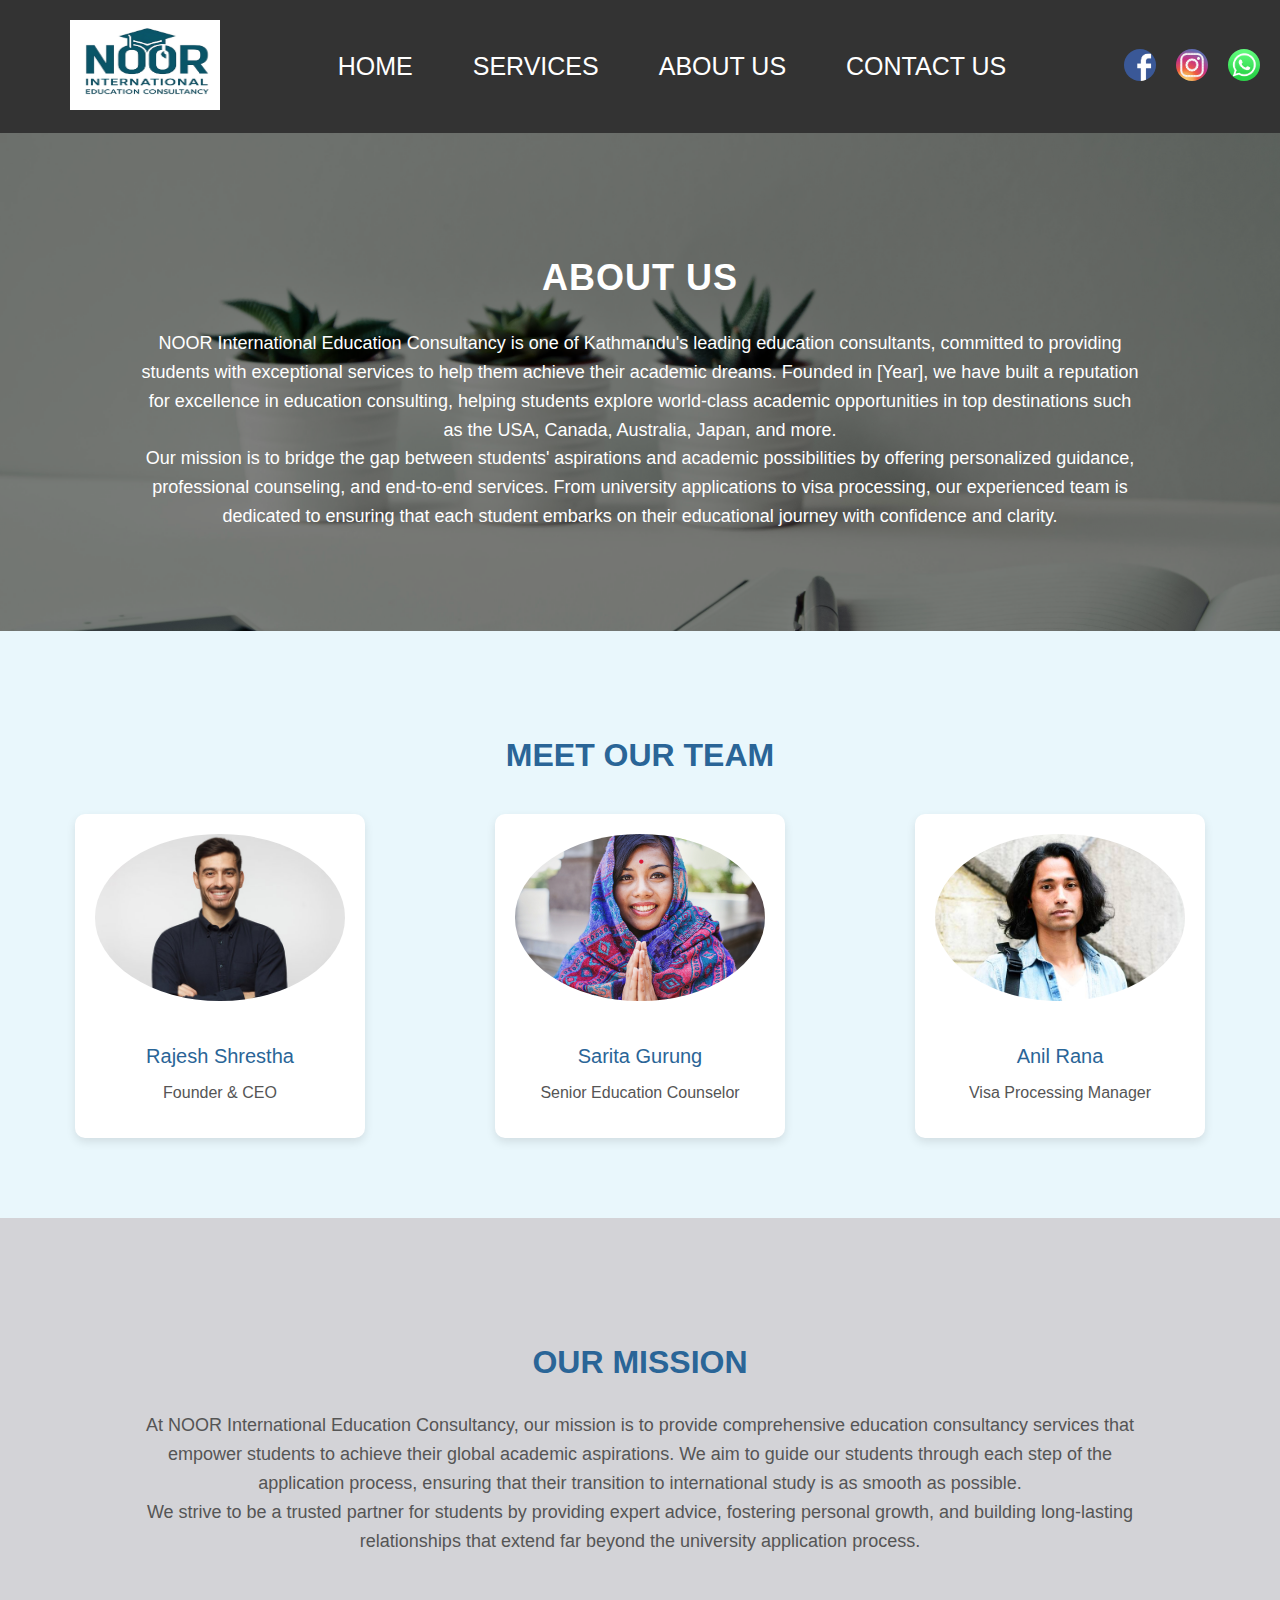
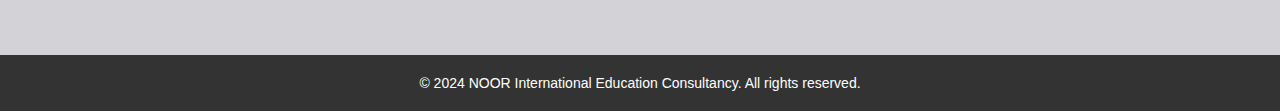
<file: templates/aboutus.html>
<!DOCTYPE html>
<html lang="en">
<head>
    <meta charset="UTF-8">
    <meta name="viewport" content="width=device-width, initial-scale=1, maximum-scale=1">
    <title>About Us- NOOR International Education Consultancy</title>
    <link rel="stylesheet" href="/css/aboutus.css">
    <link href="https://fonts.googleapis.com/css2?family=Poppins:wght@400;600&display=swap" rel="stylesheet">
</head>
<body>
    <header id="top-header">
        <div class="top-header-container">
            <div class="logo-container">
                <img src="/image/logo.png" alt="NOOR Logo" class="small-logo">
            </div>
            <nav>
                <ul class="nav-links">
                    <li><a href="../index.html">HOME</a></li>
                    <li><a href="services.html">SERVICES</a></li>
                    <li><a href="aboutus.html">ABOUT US</a></li>
                    <li><a href="contactus.html">CONTACT US</a></li>
                </ul>
            </nav>
            <div class="social-media">
                <a href="https://www.facebook.com/profile.php?id=61564025373306" target="_blank" rel="noopener noreferrer"><img src="/image/facebook.png" alt="Facebook" width="24px"></a>
                <a href="#"><img src="/image/instagram.png" alt="Instagram" width="24px"></a>
                <a href="#"><img src="/image/whatsapp.png" alt="Whatsapp" width="24px"></a>
            </div>
        </div>
    </header>

    
    <section id="about-us">
        <div class="about-us-container">
            <h1>About Us</h1>
            <p>
                NOOR International Education Consultancy is one of Kathmandu's leading education consultants, committed to providing students with exceptional services to help them achieve their academic dreams. Founded in [Year], we have built a reputation for excellence in education consulting, helping students explore world-class academic opportunities in top destinations such as the USA, Canada, Australia, Japan, and more.
            </p>
            <p>
                Our mission is to bridge the gap between students' aspirations and academic possibilities by offering personalized guidance, professional counseling, and end-to-end services. From university applications to visa processing, our experienced team is dedicated to ensuring that each student embarks on their educational journey with confidence and clarity.
            </p>
        </div>
    </section>

    
    <section id="our-team">
        <h2>Meet Our Team</h2>
        <div class="team-container">
            <div class="team-member">
                <img src="/image/team1.jpg" alt="Team Member 1">
                <h3>Rajesh Shrestha</h3>
                <p>Founder & CEO</p>
            </div>
            <div class="team-member">
                <img src="/image/team2.jpeg" alt="Team Member 2">
                <h3>Sarita Gurung</h3>
                <p>Senior Education Counselor</p>
            </div>
            <div class="team-member">
                <img src="/image/team3.jpeg" alt="Team Member 3">
                <h3>Anil Rana</h3>
                <p>Visa Processing Manager</p>
            </div>
        </div>
    </section>

    
    <section id="our-mission">
        <h2>Our Mission</h2>
        <p>
            At NOOR International Education Consultancy, our mission is to provide comprehensive education consultancy services that empower students to achieve their global academic aspirations. We aim to guide our students through each step of the application process, ensuring that their transition to international study is as smooth as possible.
        </p>
        <p>
            We strive to be a trusted partner for students by providing expert advice, fostering personal growth, and building long-lasting relationships that extend far beyond the university application process.
        </p>
    </section>

    <footer>
        <p>&copy; 2024 NOOR International Education Consultancy. All rights reserved.</p>
    </footer>
</body>
</html>
</file>
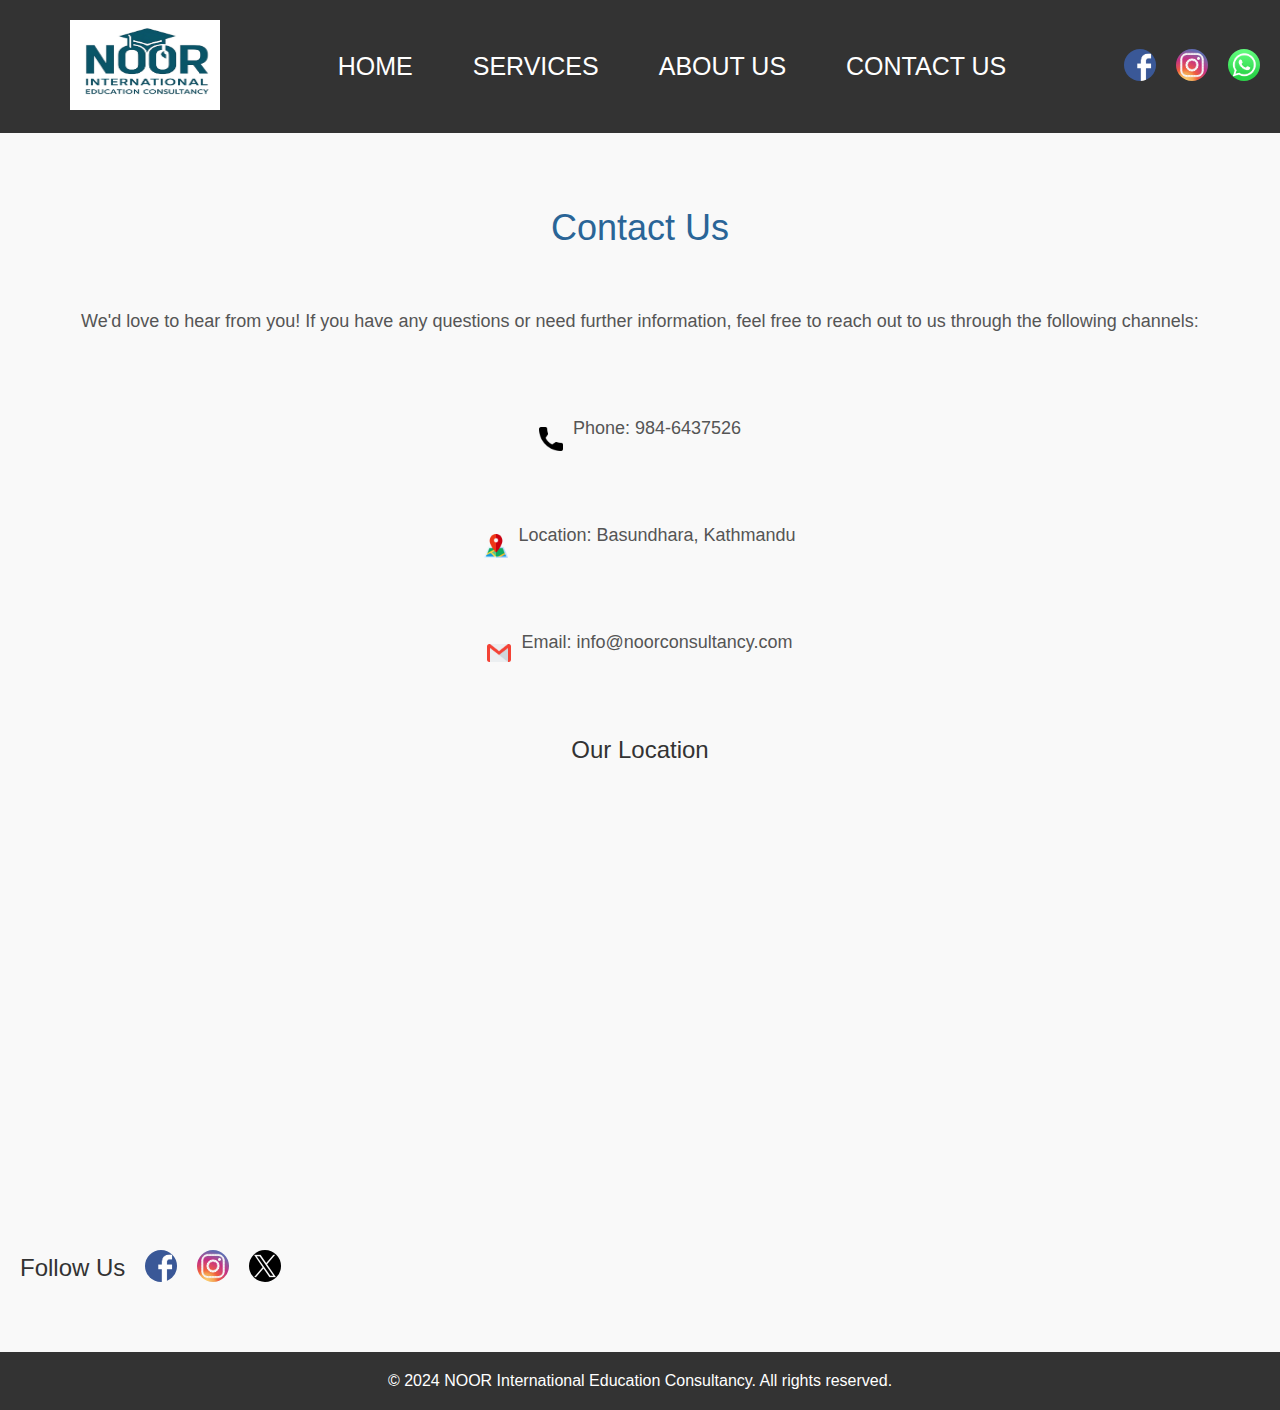
<file: templates/contactus.html>
<!DOCTYPE html>
<html lang="en">
<head>
    <meta charset="UTF-8">
    <meta name="viewport" content="width=device-width, initial-scale=1, maximum-scale=1">
    <title>Contact Us - NOOR International Education Consultancy</title>
    <link rel="stylesheet" href="/css/contactus.css">
    <link href="https://fonts.googleapis.com/css2?family=Poppins:wght@400;600&display=swap" rel="stylesheet">
</head>
<body>
    <header id="top-header">
        <div class="top-header-container">
            <div class="logo-container">
                <img src="/image/logo.png" alt="NOOR Logo" class="small-logo">
            </div>
            <nav>
                <ul class="nav-links">
                    <li><a href="../index.html">HOME</a></li>
                    <li><a href="/templates/services.html">SERVICES</a></li>
                    <li><a href="/templates/aboutus.html">ABOUT US</a></li>
                    <li><a href="/templates/contactus.html">CONTACT US</a></li>
                </ul>
            </nav>
            <div class="social-media">
                <a href="https://www.facebook.com/profile.php?id=61564025373306" target="_blank" rel="noopener noreferrer"><img src="/image/facebook.png" alt="Facebook" width="24px"></a>
                <a href="#"><img src="/image/instagram.png" alt="Instagram" width="24px"></a>
                <a href="#"><img src="/image/whatsapp.png" alt="Whatsapp" width="24px"></a>
            </div>
        </div>
    </header>

    
<section id="contact-us">
    <div class="contact-container">
        <div class="contact-details">
            <h1>Contact Us</h1>
            <p>We'd love to hear from you! If you have any questions or need further information, feel free to reach out to us through the following channels:</p>
            
            <div class="contact-item">
                <img src="/image/phone.png" alt="Phone Icon" class="contact-icon">
                <p>Phone: 984-6437526</p>
            </div>
            <div class="contact-item">
                <img src="/image/location.png" alt="Location Icon" class="contact-icon">
                <p>Location: Basundhara, Kathmandu</p>
            </div>
            <div class="contact-item">
                <img src="/image/email.png" alt="Email Icon" class="contact-icon">
                <p>Email: info@noorconsultancy.com</p>
            </div>
        </div>

        
        <div class="map-container">
            <h2>Our Location</h2>
            <iframe 
                src="https://www.google.com/maps/embed?pb=!1m18!1m12!1m3!1d8207.20821197826!2d85.31959720487963!3d27.741269791012378!2m3!1f0!2f0!3f0!3m2!1i1024!2i768!4f13.1!3m3!1m2!1s0x39eb193763412931%3A0x25a6aab80727c274!2sOrient%20College%20Basundhara%2C%20Kathmandu!5e1!3m2!1sen!2snp!4v1725945944260!5m2!1sen!2snp" width="600" height="450" style="border:0;" allowfullscreen="" loading="lazy" referrerpolicy="no-referrer-when-downgrade" 
                width="300" 
                height="300" 
                style="border:0;" 
                allowfullscreen="" 
                loading="lazy">
            </iframe>
        </div>
    </div>

    <div class="social-media">
        <h2>Follow Us</h2>
        <a href="https://www.facebook.com/profile.php?id=61564025373306" target="_blank" rel="noopener noreferrer"><img src="/image/facebook.png" alt="Facebook" width="40px"></a>
        <a href="#"><img src="/image/instagram.png" alt="Instagram" width="40px"></a>
        <a href="#"><img src="/image/twitter.png" alt="Twitter" width="40px"></a>
    </div>
</section>

    <footer>
        <p>&copy; 2024 NOOR International Education Consultancy. All rights reserved.</p>
    </footer>
</body>
</html>
</file>
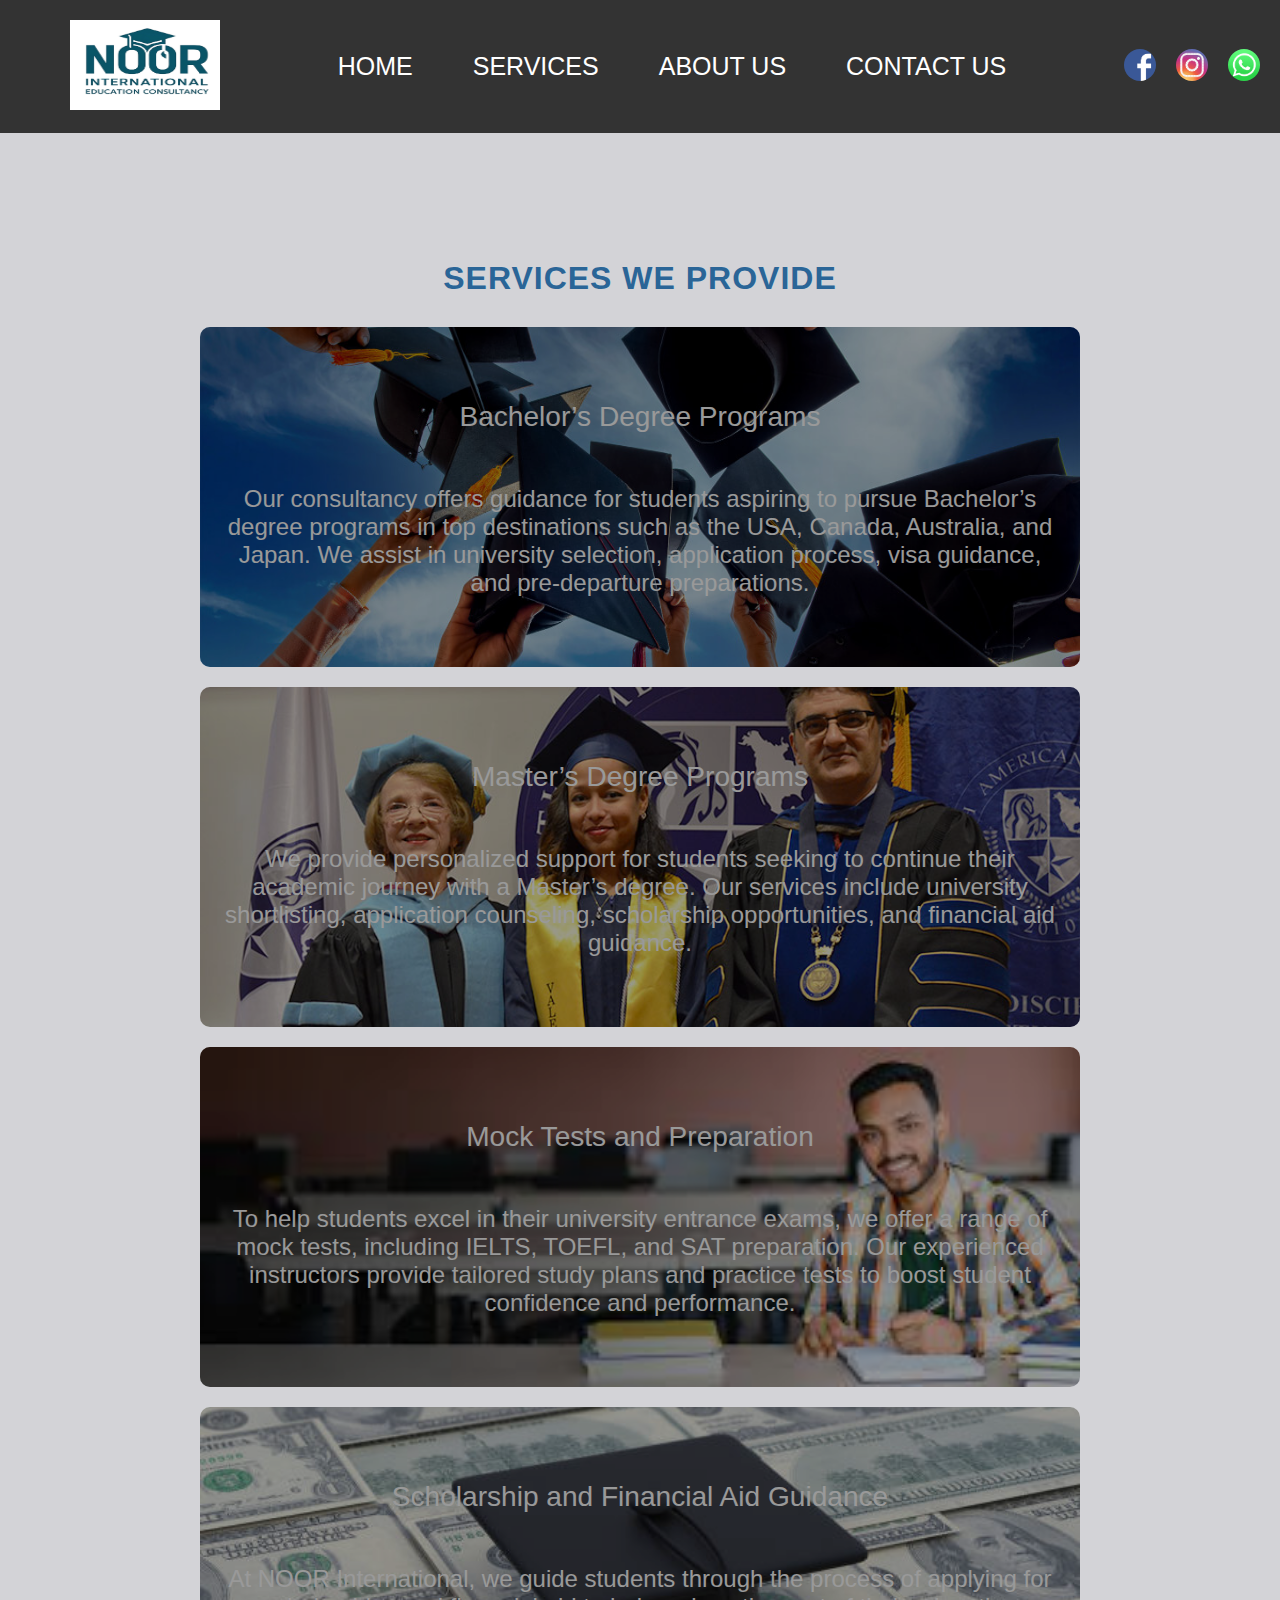
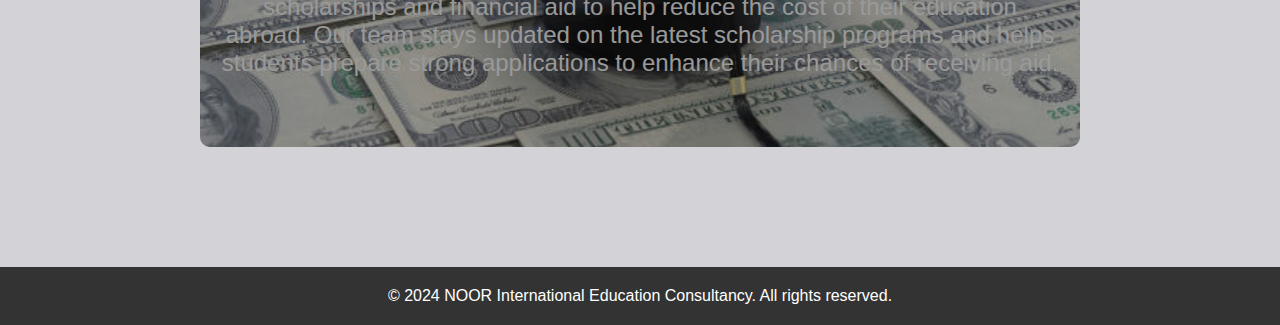
<file: templates/services.html>
<!DOCTYPE html>
<html lang="en">
<head>
    <meta charset="UTF-8">
    <meta name="viewport" content="width=device-width, initial-scale=1, maximum-scale=1">
    <title>About Us - NOOR International Education Consultancy</title>
    <link rel="stylesheet" href="/css/services.css">
    <link href="https://fonts.googleapis.com/css2?family=Poppins:wght@400;600&display=swap" rel="stylesheet">
</head>
<body>
    <header id="top-header">
    <div class="top-header-container">
            <div class="logo-container">
                <img src="/image/logo.png" alt="NOOR Logo" class="small-logo">
            </div>
            <nav>
                <ul class="nav-links">
                    <li><a href="../index.html">HOME</a></li>
                    <li><a href="services.html">SERVICES</a></li>
                    <li><a href="aboutus.html">ABOUT US</a></li>
                    <li><a href="contactus.html">CONTACT US</a></li>
                </ul>
            </nav>
            <div class="social-media">
                <a href="https://www.facebook.com/profile.php?id=61564025373306" target="_blank" rel="noopener noreferrer"><img src="/image/facebook.png" alt="Facebook" width="24px"></a>
                <a href="#"><img src="/image/instagram.png" alt="Instagram" width="24px"></a>
                <a href="#"><img src="/image/whatsapp.png" alt="Whatsapp" width="24px"></a>
            </div>
    </div>
    </header>

    <section id="services">
    <h2>Services We Provide</h2>
    <div class="service-item service-item-bachelors">
        <div class="overlay"></div>
        <h3>Bachelor’s Degree Programs</h3>
        <p>Our consultancy offers guidance for students aspiring to pursue Bachelor’s degree programs in top destinations such as the USA, Canada, Australia, and Japan. We assist in university selection, application process, visa guidance, and pre-departure preparations.</p>
    </div>
    <div class="service-item service-item-masters">
        <div class="overlay"></div>
        <h3>Master’s Degree Programs</h3>
        <p>We provide personalized support for students seeking to continue their academic journey with a Master’s degree. Our services include university shortlisting, application counseling, scholarship opportunities, and financial aid guidance.</p>
    </div>
    <div class="service-item service-item-mock-tests">
        <div class="overlay"></div>
        <h3>Mock Tests and Preparation</h3>
        <p>To help students excel in their university entrance exams, we offer a range of mock tests, including IELTS, TOEFL, and SAT preparation. Our experienced instructors provide tailored study plans and practice tests to boost student confidence and performance.</p>
    </div>
    <div class="service-item service-item-scholarships">
        <div class="overlay"></div>
        <h3>Scholarship and Financial Aid Guidance</h3>
        <p>At NOOR International, we guide students through the process of applying for scholarships and financial aid to help reduce the cost of their education abroad. Our team stays updated on the latest scholarship programs and helps students prepare strong applications to enhance their chances of receiving aid.</p>
    </div>
    
</section>



    

    <footer>
        <p>&copy; 2024 NOOR International Education Consultancy. All rights reserved.</p>
    </footer>

    
</body>
</html>
</file>
<file: css/aboutus.css>
* {
    font-family: 'Trebuchet MS', 'Lucida Sans Unicode', 'Lucida Grande', 'Lucida Sans', Arial, sans-serif;
    font-weight: 300;
}

html, body {
    margin: 0;
    padding: 0;
    box-sizing: border-box;
    width: 100%;
    height: 100%;
}

#top-header {
    background-color: #333;
    color: #fff;
    padding: 20px 0;
}


.top-header-container {
    display: flex;
    align-items: center;
    justify-content: space-between;
    padding: 0 20px;
    font-size: 0.9rem;
}


.logo-container {
    margin-left: 50px;
    flex: 0 0 auto;
}

.small-logo {
    width: 150px;
    height: 90px;
}


nav {
    flex: 1;
    text-align: center; 
}

.nav-links {
    list-style-type: none;
    display: flex;
    justify-content: center;
    padding: 0;
    margin: 0;
}

.nav-links li {
    margin: 0 20px; 
    font-size: 25px;
}

.nav-links li a {
    color: white;
    text-decoration: none;
    padding: 10px;
    transition: all 0.3s ease;
}

.nav-links li a:hover {
    color: #f4f4f4;
    background-color: #444;
    border-radius: 5px;
}

.social-media {
    flex: 0 0 auto; 
    display: flex;
    align-items: center;
    gap: 20px;
}

.social-media a img {
    width: 32px; 
    height: 32px;
    border-radius: 50%; 
    transition: transform 0.3s ease;
}

.social-media a img:hover {
    transform: scale(2);
}


#about-us {
    position: relative; 
    background: url("/image/aboutimg.jpg") no-repeat center center/cover; 
    background-attachment: fixed;
    color: white; 
    padding: 100px 20px; 
    text-align: center;
    z-index: 1;
    overflow: hidden;
}


#about-us::before {
    content: "";
    position: absolute;
    top: 0;
    left: 0;
    width: 100%;
    height: 100%;
    background: rgba(0, 0, 0, 0.5); 
    z-index: -1; 
}


.about-us-container h1 {
    font-size: 48px;
    margin-bottom: 20px;
}

.about-us-container p {
    font-size: 18px;
    line-height: 1.6;
    max-width: 800px;
    margin: 0 auto;
}

#about-us h1 {
    font-size: 36px;
    color: #ffffff;
    margin-bottom: 30px;
    font-weight: 700;
    text-transform: uppercase;
    letter-spacing: 1px;
}

#about-us p {
    font-size: 18px;
    color: #ffffff;
    margin-bottom: 20px;
    line-height: 1.6;
    max-width: 1000px;
    margin: 0 auto;
}


#our-team {
    padding: 80px 20px;
    background-color: #e9f7fc;
    text-align: center;
}

#our-team h2 {
    font-size: 32px;
    color: #2a6597;
    margin-bottom: 40px;
    font-weight: 700;
    text-transform: uppercase;
}

.team-container {
    display: flex;
    justify-content: space-around;
    flex-wrap: wrap;
    gap: 20px;
}

.team-member {
    background-color: #fff;
    border-radius: 10px;
    padding: 20px;
    box-shadow: 0 4px 10px rgba(0, 0, 0, 0.1);
    text-align: center;
    width: 250px;
    transition: transform 0.3s ease, box-shadow 0.3s ease;
}

.team-member:hover {
    transform: translateY(-10px);
    box-shadow: 0 6px 15px rgba(0, 0, 0, 0.2);
}

.team-member img {
    width: 100%;
    height: auto;
    border-radius: 50%;
    margin-bottom: 20px;
}

.team-member h3 {
    font-size: 20px;
    color: #2a6597;
    margin-bottom: 10px;
}

.team-member p {
    font-size: 16px;
    color: #555;
}


#our-mission {
    padding: 100px 20px;
    background-color: #d3d3d7;
    text-align: center;
    color: #333;
}

#our-mission h2 {
    font-size: 32px;
    color: #2a6597;
    margin-bottom: 30px;
    font-weight: 700;
    text-transform: uppercase;
}

#our-mission p {
    font-size: 18px;
    color: #555;
    line-height: 1.6;
    margin-bottom: 20px;
    max-width: 1000px;
    margin: 0 auto;
}


footer {
    background-color: #333;
    color: white;
    text-align: center;
    padding: 20px 0;
}

footer p {
    margin: 0;
    font-size: 14px;
}




@media (max-width: 1024px) {
    .top-header-container {
        flex-direction: column;
        padding: 0 10px;
    }

    .logo-container {
        margin-left: 0;
    }

    .nav-links {
        flex-direction: column;
    }

    .nav-links li {
        margin: 10px 0;
        font-size: 22px;
    }

    .social-media a img {
        width: 28px;
        height: 28px;
    }

    #about-us {
        padding: 80px 10px;
    }

    #about-us h1 {
        font-size: 28px;
    }

    #about-us p {
        font-size: 16px;
    }

    #our-team {
        padding: 60px 10px;
    }

    #our-team h2 {
        font-size: 28px;
    }

    .team-member {
        width: 200px;
    }

    #our-mission {
        padding: 80px 10px;
    }

    #our-mission h2 {
        font-size: 28px;
    }

    #our-mission p {
        font-size: 16px;
    }

    footer p {
        font-size: 12px;
    }
}

/* For mobile phones */
@media (max-width: 768px) {
    .top-header-container {
        flex-direction: column;
        padding: 0 10px;
    }

    .logo-container {
        margin-left: 0;
    }

    .nav-links {
        flex-direction: column;
        font-size: 20px;
    }

    .nav-links li {
        margin: 5px 0;
    }

    .social-media a img {
        width: 24px;
        height: 24px;
    }

    #about-us {
        padding: 60px 10px;
    }

    #about-us h1 {
        font-size: 24px;
    }

    #about-us p {
        font-size: 14px;
    }

    #our-team {
        padding: 50px 10px;
    }

    #our-team h2 {
        font-size: 24px;
    }

    .team-member {
        width: 180px;
    }

    #our-mission {
        padding: 60px 10px;
    }

    #our-mission h2 {
        font-size: 24px;
    }

    #our-mission p {
        font-size: 14px;
    }

    footer p {
        font-size: 12px;
    }
}
</file>
<file: css/contactus.css>
* {
    font-family: 'Trebuchet MS', 'Lucida Sans Unicode', 'Lucida Grande', 'Lucida Sans', Arial, sans-serif;
    font-weight: 300;
}


body {
    margin: 0;
    font-family: 'Poppins', sans-serif;
    color: #333;
}


#top-header {
    background-color: #333;
    color: #fff;
    padding: 20px 0;
}

.top-header-container {
    display: flex;
    align-items: center;
    justify-content: space-between;
    padding: 0 20px;
    font-size: 0.9rem;
}

.logo-container {
    margin-left: 50px;
    flex: 0 0 auto;
}

.small-logo {
    width: 150px;
    height: 90px;
}

nav {
    flex: 1;
    text-align: center;
}

.nav-links {
    list-style-type: none;
    display: flex;
    justify-content: center;
    padding: 0;
    margin: 0;
}

.nav-links li {
    margin: 0 20px;
    font-size: 25px;
}

.nav-links li a {
    color: white;
    text-decoration: none;
    padding: 10px;
    transition: all 0.3s ease;
}

.nav-links li a:hover {
    color: #f4f4f4;
    background-color: #444;
    border-radius: 5px;
}

.social-media {
    flex: 0 0 auto;
    display: flex;
    align-items: center;
    gap: 20px;
}

.social-media a img {
    width: 32px;
    height: 32px;
    border-radius: 50%;
    transition: transform 0.3s ease;
}

.social-media a img:hover {
    transform: scale(1.2);
}

/* Contact Us Section */
#contact-us {
    padding: 50px 20px;
    background-color: #f9f9f9;
    text-align: center;
}

#contact-us h1 {
    font-size: 36px;
    color: #2a6597;
    margin-bottom: 20px;
}

#contact-us p {
    font-size: 18px;
    color: #555;
    line-height: 1.6;
    margin-bottom: 40px;
}

.contact-container {
    display: flex;
    flex-direction: column;
    align-items: center;
    gap: 20px;
    max-width: 1200px;
    margin: 0 auto;
}

.contact-details {
    display: flex;
    flex-direction: column;
    align-items: center;
    gap: 20px;
}

.contact-item {
    display: flex;
    align-items: center;
    gap: 10px;
}

.contact-icon {
    width: 24px;
    height: 24px;
}

.map-container {
    display: flex;
    flex-direction: column;
    align-items: center;
}

.map-container iframe {
    border: 0;
}

/* Footer */
footer {
    background-color: #333;
    color: white;
    text-align: center;
    padding: 20px 0;
}

footer p {
    margin: 0;
}




@media (max-width: 1024px) {
    .top-header-container {
        flex-direction: column;
        padding: 0 10px;
    }

    .logo-container {
        margin-left: 0;
    }

    .nav-links {
        flex-direction: column;
    }

    .nav-links li {
        margin: 10px 0;
        font-size: 22px;
    }

    .social-media a img {
        width: 28px;
        height: 28px;
    }

    #contact-us {
        padding: 40px 20px;
    }

    #contact-us h1 {
        font-size: 32px;
    }

    #contact-us p {
        font-size: 16px;
    }

    .contact-icon {
        width: 20px;
        height: 20px;
    }

    .social-media a img {
        width: 32px;
        height: 32px;
    }
}

/* For mobile phones */
@media (max-width: 768px) {
    .top-header-container {
        flex-direction: column;
        padding: 0 10px;
    }

    .logo-container {
        margin-left: 0;
    }

    .nav-links {
        flex-direction: column;
        font-size: 20px;
    }

    .nav-links li {
        margin: 5px 0;
    }

    .social-media a img {
        width: 24px;
        height: 24px;
    }

    #contact-us {
        padding: 30px 10px;
    }

    #contact-us h1 {
        font-size: 28px;
    }

    #contact-us p {
        font-size: 14px;
    }

    .contact-icon {
        width: 18px;
        height: 18px;
    }

    .social-media a img {
        width: 24px;
        height: 24px;
    }
}
</file>
<file: css/services.css>
* {
    font-family: 'Trebuchet MS', 'Lucida Sans Unicode', 'Lucida Grande', 'Lucida Sans', Arial, sans-serif;
    font-weight: 300;
}

html, body {
    margin: 0;
    padding: 0;
    box-sizing: border-box;
    width: 100%;
    height: 100%;
}


body {
    margin: 0;
    font-family: 'Poppins', sans-serif;
    color: #333;
}


#top-header {
    background-color: #333;
    color: #fff;
    padding: 20px 0;
}

.top-header-container {
    display: flex;
    align-items: center;
    justify-content: space-between;
    padding: 0 20px;
    font-size: 0.9rem;
}

.logo-container {
    margin-left: 50px;
    flex: 0 0 auto;
}

.small-logo {
    width: 150px;
    height: 90px;
}

nav {
    flex: 1;
    text-align: center;
}

.nav-links {
    list-style-type: none;
    display: flex;
    justify-content: center;
    padding: 0;
    margin: 0;
}

.nav-links li {
    margin: 0 20px;
    font-size: 25px;
}

.nav-links li a {
    color: white;
    text-decoration: none;
    padding: 10px;
    transition: all 0.3s ease;
}

.nav-links li a:hover {
    color: #f4f4f4;
    background-color: #444;
    border-radius: 5px;
}

.social-media {
    flex: 0 0 auto;
    display: flex;
    align-items: center;
    gap: 20px;
}

.social-media a img {
    width: 32px;
    height: 32px;
    border-radius: 50%;
    transition: transform 0.3s ease;
}

.social-media a img:hover {
    transform: scale(1.2);
}

/* Services Section */
#services {
    padding: 100px 200px;
    background-color: #d3d3d7;
    text-align: center;
}

#services h2 {
    font-size: 32px;
    color: #2a6597;
    margin-bottom: 30px;
    font-weight: 700;
    text-transform: uppercase;
    letter-spacing: 1px;
}

.services-container {
    max-width: 1000px;
    margin: 0 auto;
    text-align: left;
}

.service-item {
    position: relative;
    background-size: cover;
    background-position: center;
    border-radius: 10px;
    padding: 20px;
    color: #fff;
    overflow: hidden;
    margin: 20px 0;
    height: 300px;
    display: flex;
    flex-direction: column;
    justify-content: center;
    align-items: center;
    text-align: center;
    transition: transform 0.3s ease, box-shadow 0.3s ease;
}

.service-item-bachelors {
    background-image: url('/image/serviceimg1.jpg');
    display: flex;
    color: white;
    font-size: 150%;
}

.service-item-masters {
    background-image: url('/image/serviceimg2.jpg');
    display: flex;
    color: white;
    font-size: 150%;
}

.service-item-mock-tests {
    background-image: url('/image/serviceimg3.jpeg');
    display: flex;
    color: white;
    font-size: 150%;
}

.service-item-scholarships {
    background-image: url('/image/serviceimg4.jpg');
    display: flex;
    color: white;
    font-size: 150%;
}

.overlay {
    position: absolute;
    top: 0;
    left: 0;
    width: 100%;
    height: 100%;
    background: rgba(0, 0, 0, 0.4);
    z-index: 1;
    transition: background 0.3s ease;
}

.service-item:hover {
    transform: scale(1.05);
    box-shadow: 0 6px 12px rgba(0, 0, 0, 0.2);
}

.service-item:hover .overlay {
    background: rgba(0, 0, 0, 0.6);
}

/* Footer */
footer {
    background-color: #333;
    color: white;
    text-align: center;
    padding: 20px 0;
}

footer p {
    margin: 0;
}




@media (max-width: 1024px) {
    .top-header-container {
        flex-direction: column;
        padding: 0 10px;
    }

    .logo-container {
        margin-left: 0;
    }

    .nav-links {
        flex-direction: column;
    }

    .nav-links li {
        margin: 10px 0;
        font-size: 22px;
    }

    .social-media a img {
        width: 28px;
        height: 28px;
    }

    #services {
        padding: 80px 20px;
    }

    #services h2 {
        font-size: 28px;
    }

    .service-item {
        height: 250px;
        font-size: 120%;
    }

    footer p {
        font-size: 12px;
    }
}


@media (max-width: 768px) {
    .top-header-container {
        flex-direction: column;
        padding: 0 10px;
    }

    .logo-container {
        margin-left: 0;
    }

    .nav-links {
        flex-direction: column;
        font-size: 20px;
    }

    .nav-links li {
        margin: 5px 0;
    }

    .social-media a img {
        width: 24px;
        height: 24px;
    }

    #services {
        padding: 50px 10px;
    }

    #services h2 {
        font-size: 24px;
    }

    .service-item {
        height: 200px;
        font-size: 100%;
    }

    footer p {
        font-size: 12px;
    }
}
</file>
